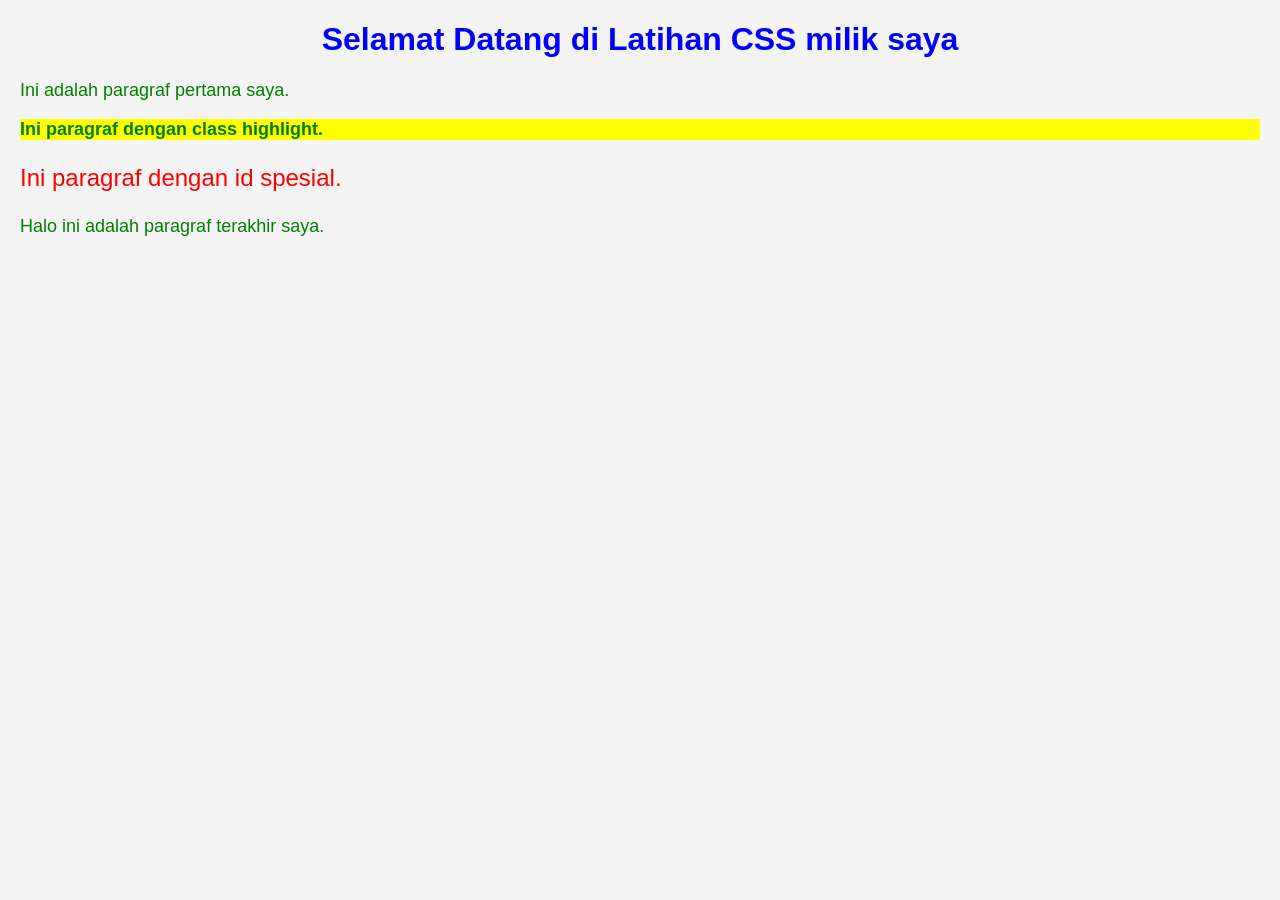
<file: index.html>
<!DOCTYPE html>
<html lang="id">
<head>
    <meta charset="UTF-8">
    <meta name="viewport" content="width=device-width, initial-scale=1.0">
    <title>Latihan CSS NEW</title>
</head>
<head>
    <meta charset="UTF-8">
    <title>Latihan CSS NEW</title>
    <style>
        p {
            color: green;
            font-size: 18px;
        }
    </style>
</head>
<link rel="stylesheet" href="style.css">
<body>
    <h1><h1 style="color: blue; text-align: center;">Selamat Datang di Latihan CSS milik saya</h1></h1>
    <p>Ini adalah paragraf pertama saya.</p>
    <p class="highlight">Ini paragraf dengan class highlight.</p>
    <p id="spesial">Ini paragraf dengan id spesial.</p>
    <p>Halo ini adalah paragraf terakhir saya.</p>
</body>
</html>
</file>
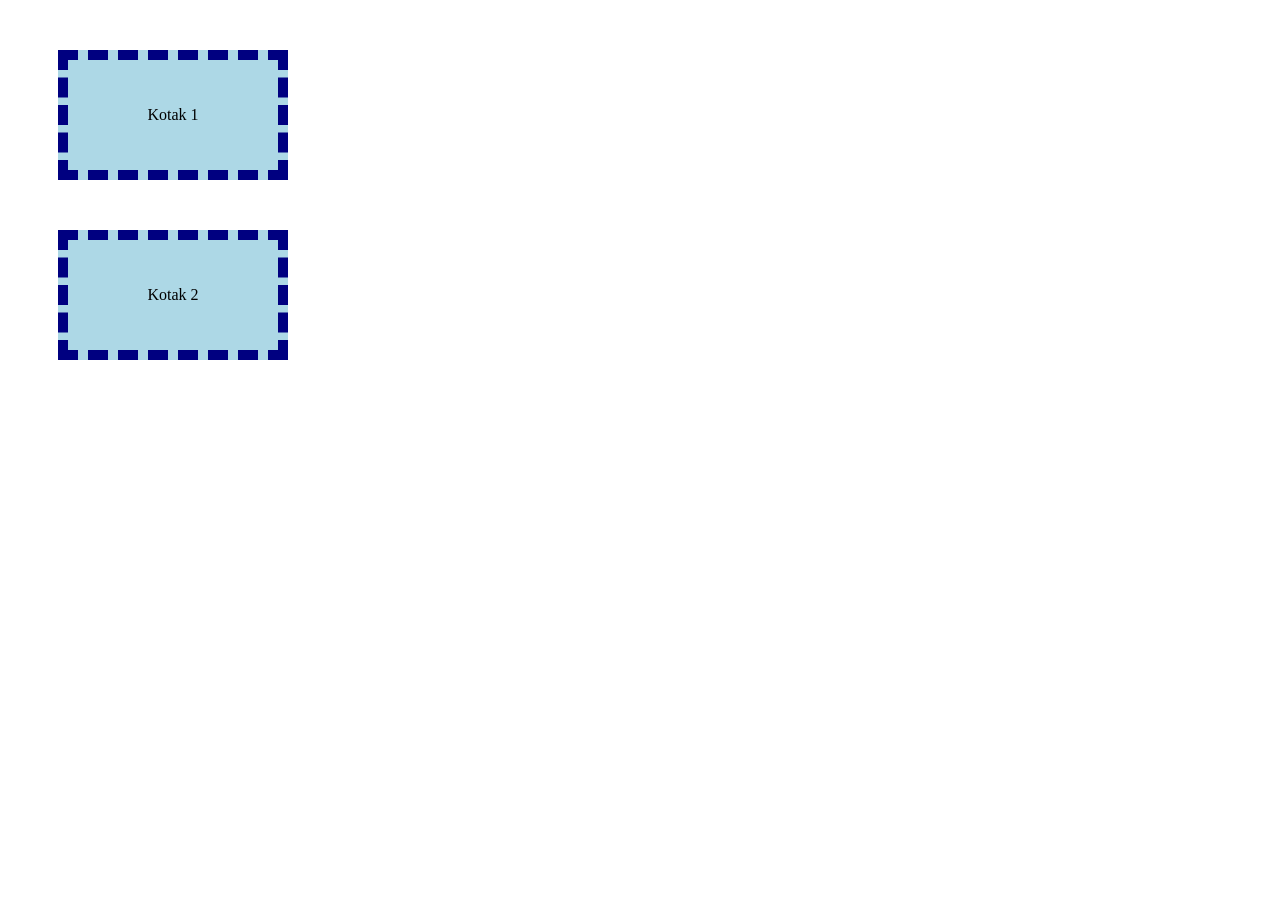
<file: box.html>
<!DOCTYPE html>
<html lang="id">
<head>
    <meta charset="UTF-8">
    <title>Box Model</title>
    <link rel="stylesheet" href="box.css">
</head>
<body>
    <div class="kotak">Kotak 1</div>
    <div class="kotak">Kotak 2</div>
</body>
</html>
</file>
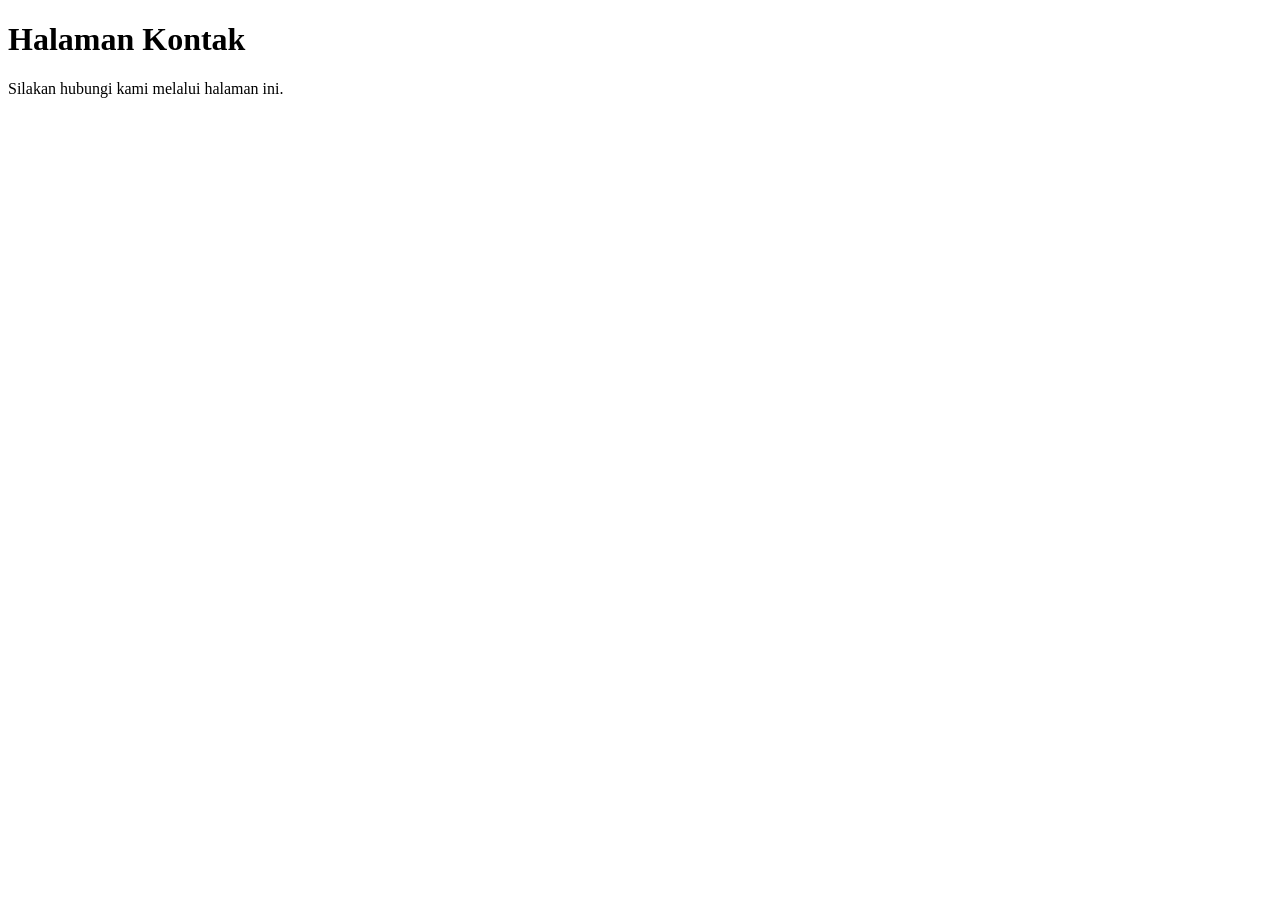
<file: kontak.html>
<!DOCTYPE html>
<html lang="id">
<head>
    <meta charset="UTF-8">
    <meta name="viewport" content="width=device-width, initial-scale=1.0">
    <title>Halaman Kontak</title>
</head>
<body>
    <h1>Halaman Kontak</h1>
    <p>Silakan hubungi kami melalui halaman ini.</p>
</body>
</html>
</file>
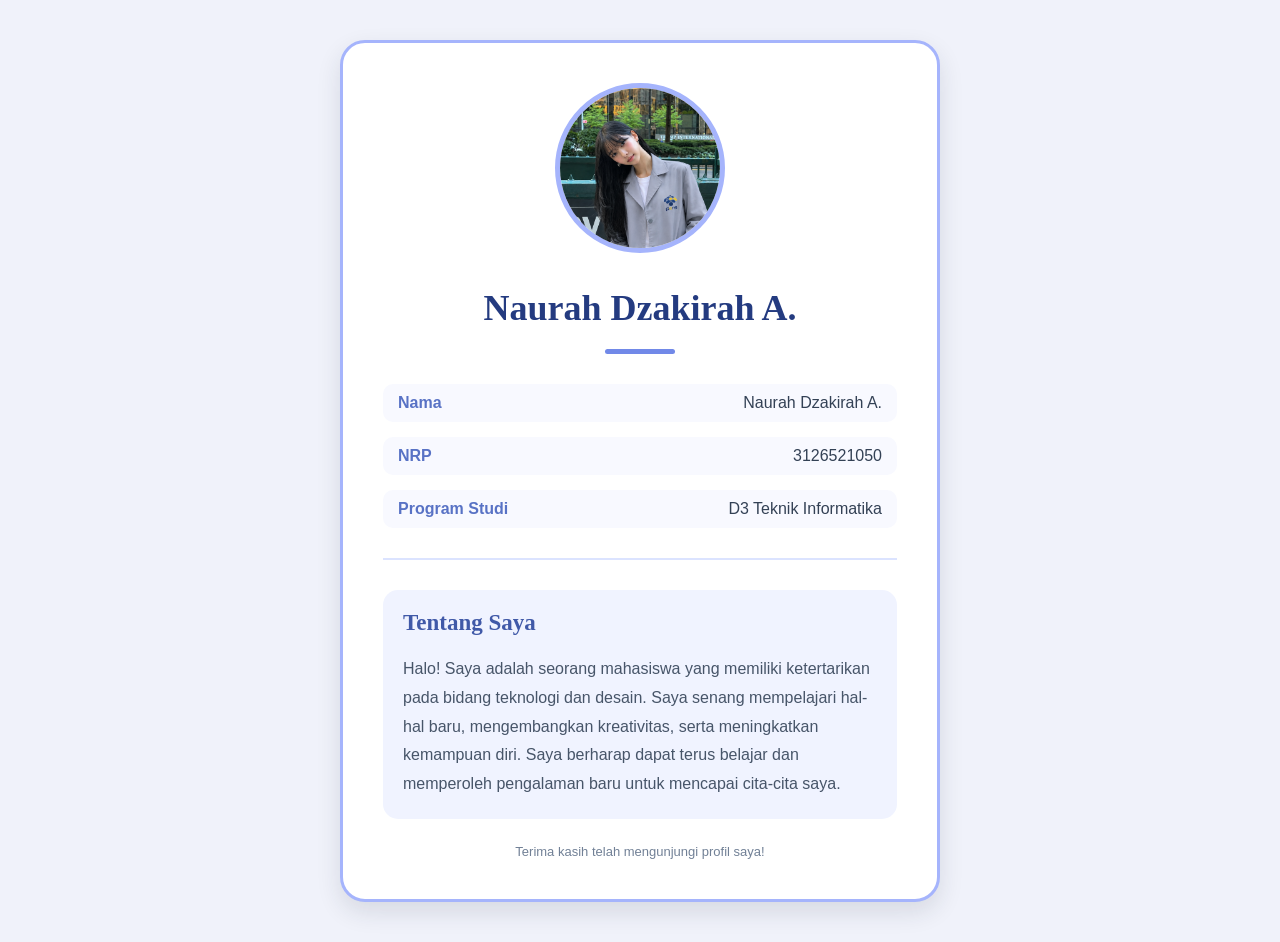
<file: profil.html>
<!DOCTYPE html>
<html lang="id">
<head>
    <meta charset="UTF-8">
    <meta name="viewport" content="width=device-width, initial-scale=1.0">
    <title>Profil Saya</title>

    <!-- Menghubungkan file CSS -->
    <link rel="stylesheet" href="profil.css">
</head>
<body>

    <div class="kartu">

        <!-- Foto profil -->
        <img src="KARINAPENSS.png" alt="Foto Saya" class="foto">

        <!-- Judul profil -->
        <h1 id="nama">Naurah Dzakirah A.</h1>

        <div class="garis"></div>

        <!-- Informasi diri -->
        <div class="informasi">
            <p class="label">Nama</p>
            <p class="isi">Naurah Dzakirah A.</p>
        </div>

        <div class="informasi">
            <p class="label">NRP</p>
            <p class="isi">3126521050</p>
        </div>

        <div class="informasi">
            <p class="label">Program Studi</p>
            <p class="isi">D3 Teknik Informatika</p>
        </div>

        <div class="pembatas"></div>

        <!-- Deskripsi diri -->
        <div class="deskripsi">
            <h2>Tentang Saya</h2>

            <p>
                Halo! Saya adalah seorang mahasiswa yang memiliki
                ketertarikan pada bidang teknologi dan desain.
                Saya senang mempelajari hal-hal baru, mengembangkan
                kreativitas, serta meningkatkan kemampuan diri.
                Saya berharap dapat terus belajar dan memperoleh
                pengalaman baru untuk mencapai cita-cita saya.
            </p>
        </div>

        <!-- Bagian bawah kartu -->
        <p class="penutup">Terima kasih telah mengunjungi profil saya!</p>

    </div>

</body>
</html>
</file>
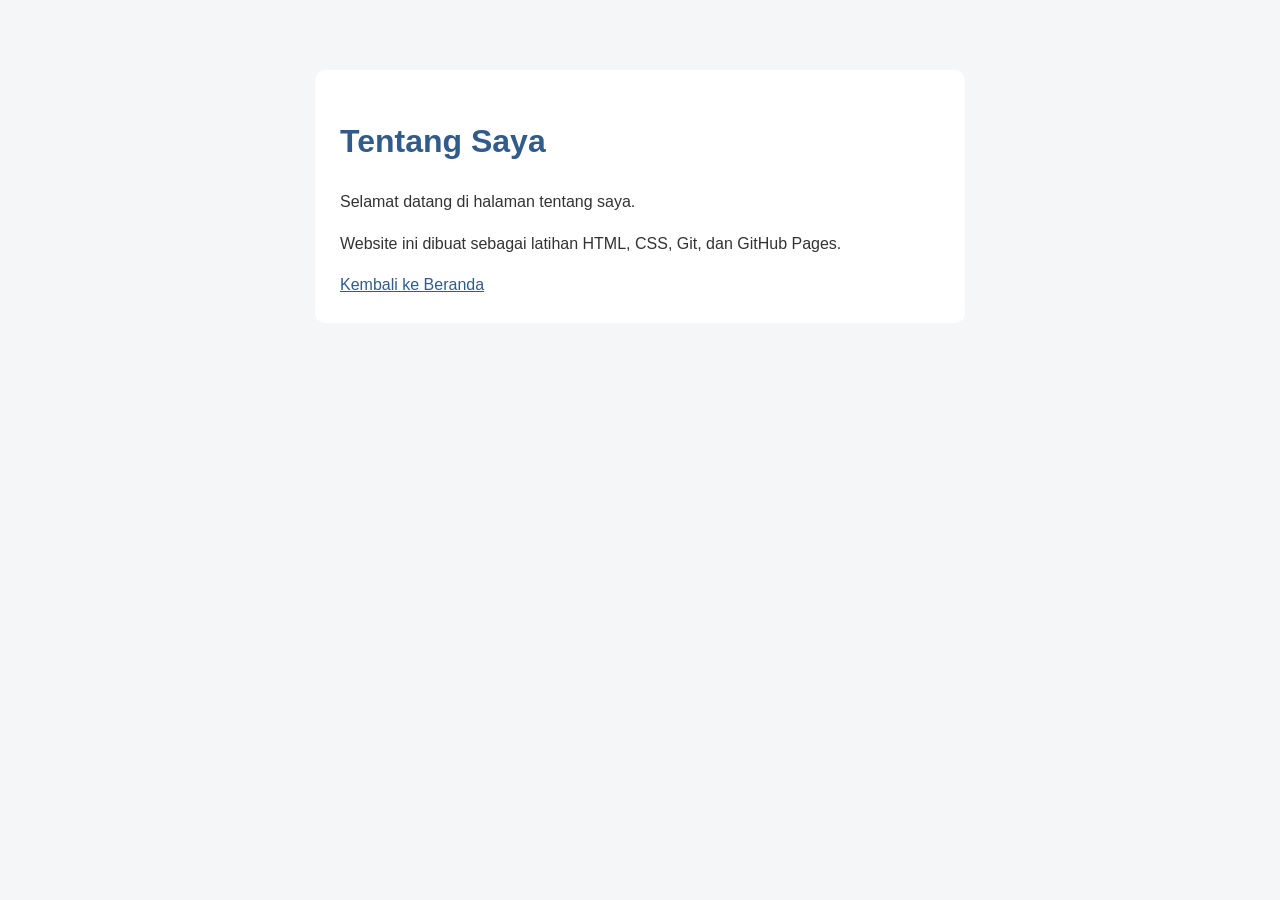
<file: tentang.html>
<!DOCTYPE html>
<html lang="id">
<head>
    <meta charset="UTF-8">
    <meta name="viewport" content="width=device-width, initial-scale=1.0">
    <title>Tentang Saya</title>
    <style>
        body {
            font-family: Arial, sans-serif;
            margin: 0;
            padding: 30px;
            background-color: #f4f6f8;
            color: #333;
            line-height: 1.6;
        }

        main {
            max-width: 600px;
            margin: 40px auto;
            padding: 25px;
            background-color: white;
            border-radius: 10px;
        }

        h1 {
            color: #315b8a;
        }

        a {
            color: #315b8a;
        }
    </style>
</head>
<body>
    <main>
        <h1>Tentang Saya</h1>
        <p>Selamat datang di halaman tentang saya.</p>
        <p>Website ini dibuat sebagai latihan HTML, CSS,
        Git, dan GitHub Pages.</p>
        <a href="index.html">Kembali ke Beranda</a>
    </main>
</body>
</html>
</file>
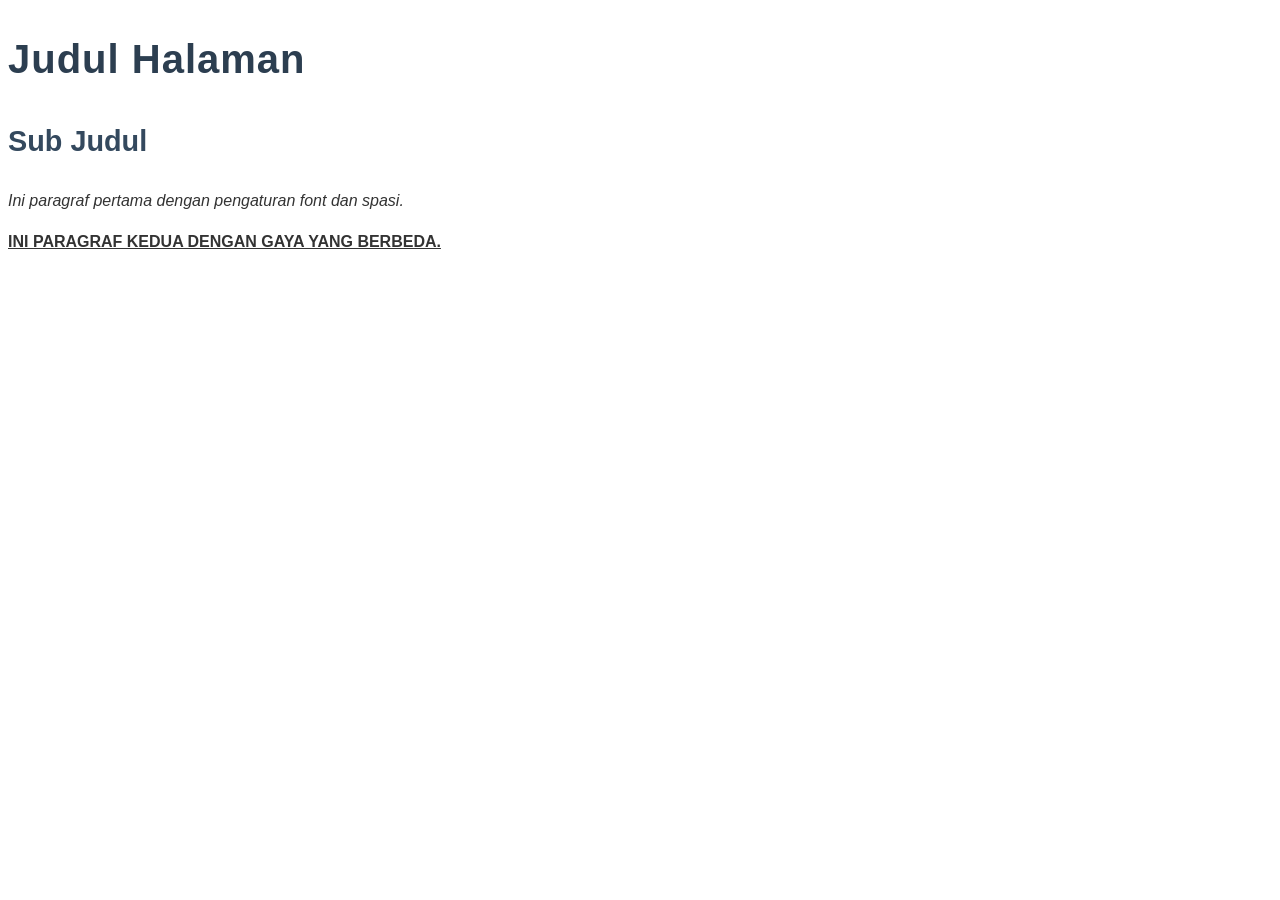
<file: tipografi.html>
<!DOCTYPE html>
<html lang="id">
<head>
    <meta charset="UTF-8">
    <title>Tipografi</title>
    <link rel="stylesheet" href="tipografi.css">
</head>
<body>
    <h1>Judul Halaman</h1>
    <h2>Sub Judul</h2>
    <p class="paragraf-1">Ini paragraf pertama dengan pengaturan font dan spasi.</p>
    <p class="paragraf-2">Ini paragraf kedua dengan gaya yang berbeda.</p>
</body>
</html>
</file>
<file: style.css>
body {
    font-family: Arial, sans-serif;
    background-color: #f4f4f4;
    margin: 20px;
    <div>
    <p>Ini paragraf di dalam div, warnanya ungu.</p>
</div>
}
/* 1. Selector tag: semua elemen <h1> */
h1 {
    color: navy;
    text-align: center;
}

/* 2. Selector class: elemen dengan class="highlight" */
.highlight {
    background-color: yellow;
    font-weight: bold;
}

/* 3. Selector id: elemen dengan id="spesial" */
#spesial {
    color: red;
    font-size: 24px;
}

/* 4. Selector descendant: <p> di dalam <div> */
div p {
    color: purple;
}
</file>
<file: box.css>
.kotak {
    width: 200px;
    height: 100px;
    background-color: lightblue;
    border: 10px dashed navy;
    padding: 5px;
    margin: 50px;
    text-align: center;
    line-height: 100px;
}
</file>
<file: profil.css>
/* Mengatur seluruh halaman */
body {
    margin: 0;
    padding: 40px 20px;
    background-color: #f0f2fa;
    font-family: Arial, sans-serif;
    color: #334155;
}

/* Kartu profil */
.kartu {
    background-color: white;
    width: 600px;
    max-width: 100%;
    margin: 0 auto;
    padding: 40px;
    box-sizing: border-box;

    border: 3px solid #a5b4fc;
    border-radius: 25px;

    text-align: center;
    box-shadow: 0 10px 25px rgba(30, 41, 59, 0.12);
}

/* Foto profil */
.foto {
    width: 160px;
    height: 160px;
    object-fit: cover;

    border-radius: 50%;
    border: 5px solid #a5b4fc;

    margin-bottom: 20px;
}

/* Judul nama */
#nama {
    font-family: Georgia, serif;
    font-size: 36px;
    color: #243b80;

    margin: 10px 0;
}

/* Garis dekorasi */
.garis {
    width: 70px;
    height: 5px;
    background-color: #7189e8;

    border-radius: 10px;
    margin: 20px auto 30px;
}

/* Informasi diri */
.informasi {
    display: flex;
    justify-content: space-between;
    align-items: center;

    text-align: left;
    margin: 15px 0;
    padding: 10px 15px;

    background-color: #f8f9ff;
    border-radius: 10px;
}

/* Label informasi */
.label {
    font-weight: bold;
    color: #5872c5;
    margin: 0;
}

/* Isi informasi */
.isi {
    color: #334155;
    margin: 0;
}

/* Garis pembatas */
.pembatas {
    height: 2px;
    background-color: #dbe3ff;
    margin: 30px 0;
}

/* Bagian tentang saya */
.deskripsi {
    background-color: #f0f3ff;

    padding: 20px;
    margin-top: 20px;

    border-radius: 15px;
    text-align: left;
}

/* Judul tentang saya */
.deskripsi h2 {
    font-family: Georgia, serif;
    color: #4059a8;
    font-size: 23px;

    margin-top: 0;
}

/* Paragraf deskripsi */
.deskripsi p {
    font-family: Arial, sans-serif;
    font-size: 16px;
    line-height: 1.8;
    color: #475569;

    margin-bottom: 0;
}

/* Tulisan penutup */
.penutup {
    font-size: 13px;
    color: #718096;

    margin-top: 25px;
    margin-bottom: 0;
}

/* Tampilan pada layar kecil */
@media (max-width: 500px) {

    body {
        padding: 20px 12px;
    }

    .kartu {
        padding: 25px 20px;
    }

    .foto {
        width: 130px;
        height: 130px;
    }

    #nama {
        font-size: 28px;
    }

    .informasi {
        flex-direction: column;
        align-items: flex-start;
        gap: 8px;
    }
}
</file>
<file: tipografi.css>
body {
    font-family: 'Segoe UI', Tahoma, Geneva, Verdana, sans-serif;
    font-size: 16px;
    color: #333;
    line-height: 1.6;
}

h1 {
    font-size: 2.5em;
    font-weight: bold;
    color: #2c3e50;
    letter-spacing: 1px;
}

h2 {
    font-size: 1.8em;
    color: #34495e;
}

.paragraf-1 {
    font-style: italic;
    text-align: justify;
}

.paragraf-2 {
    font-weight: bold;
    text-transform: uppercase;
    text-decoration: underline;
}
</file>
